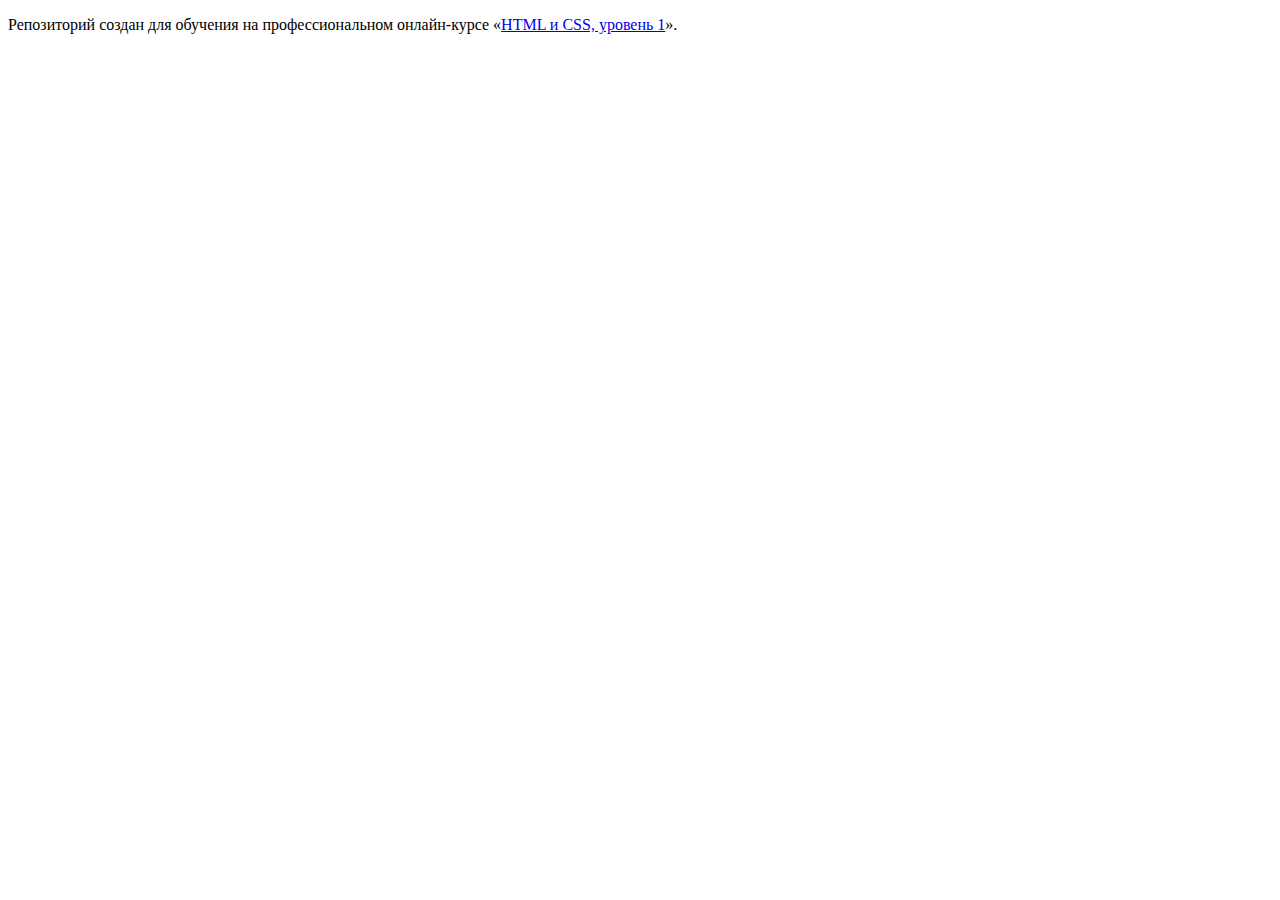
<file: master/index.html>
<!DOCTYPE html>
<html lang="ru">
  <head>
    <meta charset="utf-8">
    <title>HTML Academy: Техномарт</title>
    <base href="https://htmlacademy-htmlcss.github.io/1346789-technomart-29/master/">
</head>
  <body>

    <p>Репозиторий создан для обучения на профессиональном онлайн‑курсе «<a href="https://htmlacademy.ru/intensive/htmlcss">HTML и CSS, уровень 1</a>».</p>

  </body>
</html>
</file>
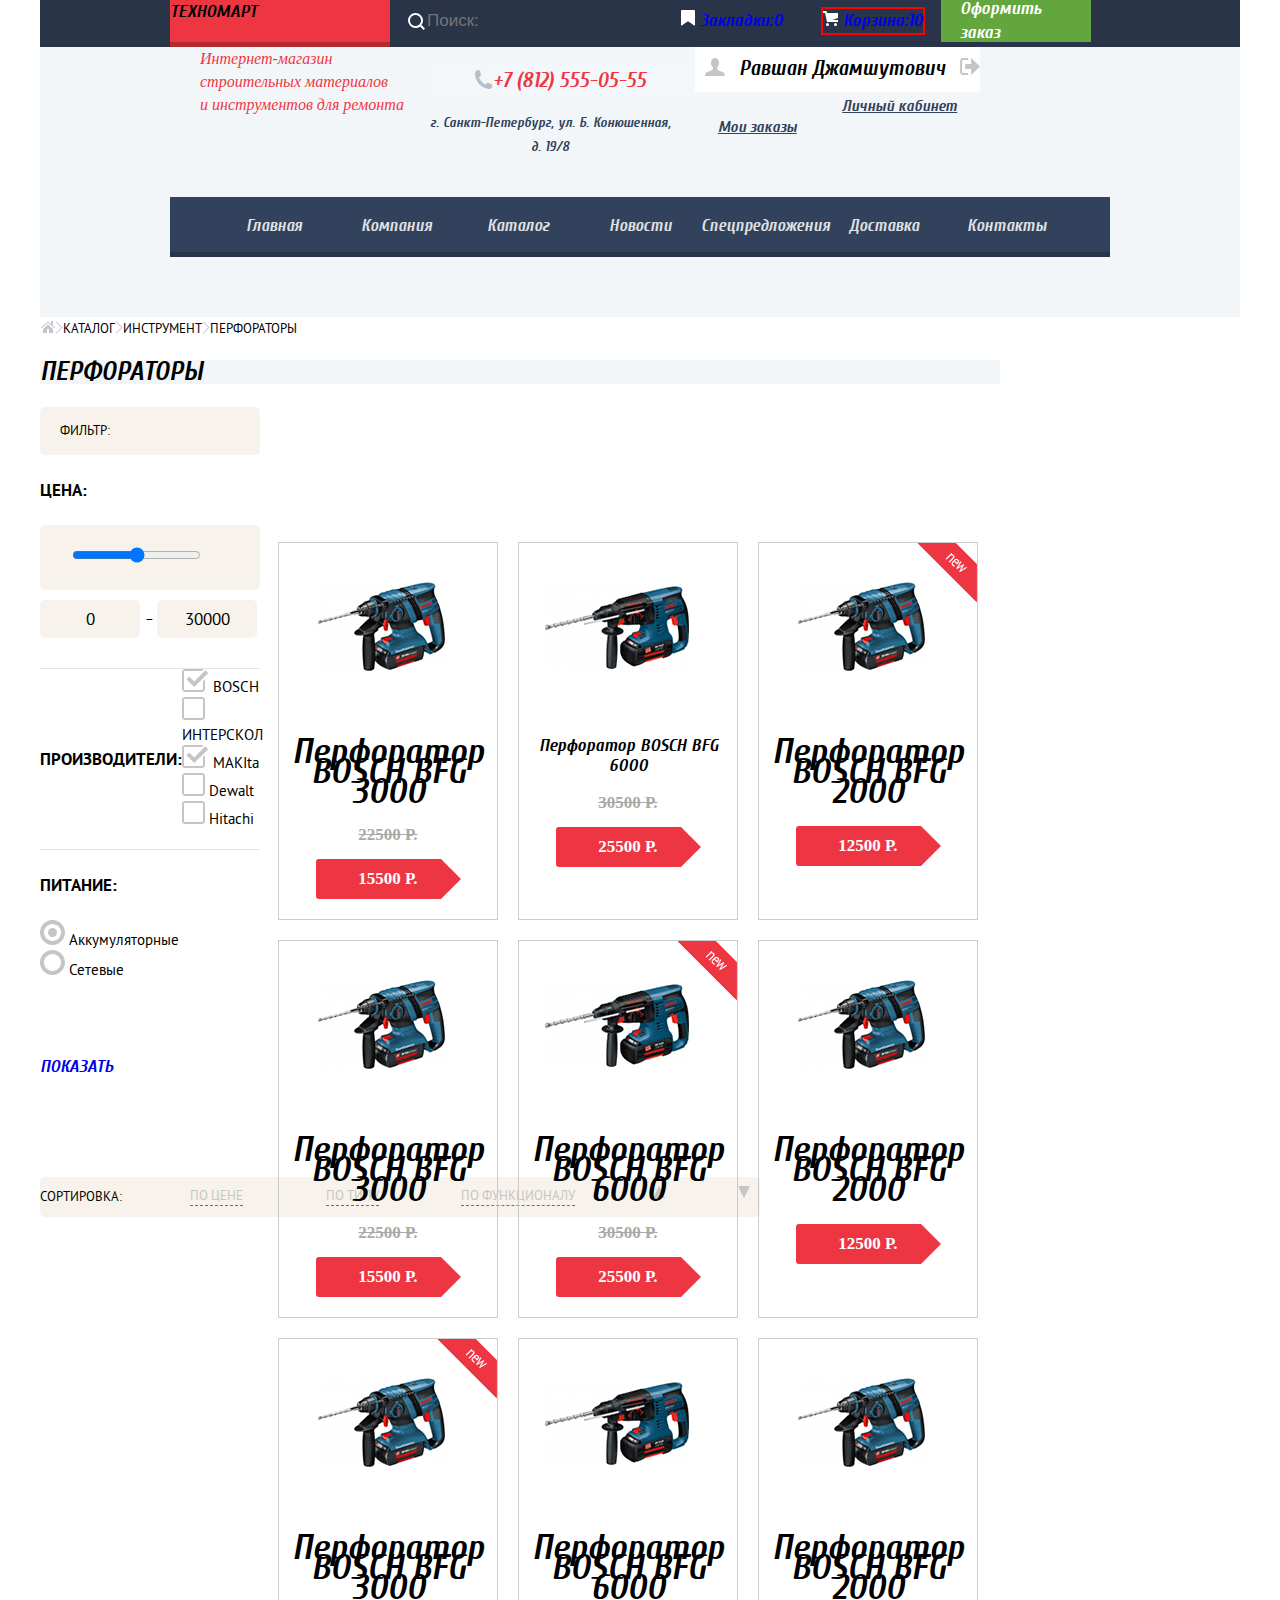
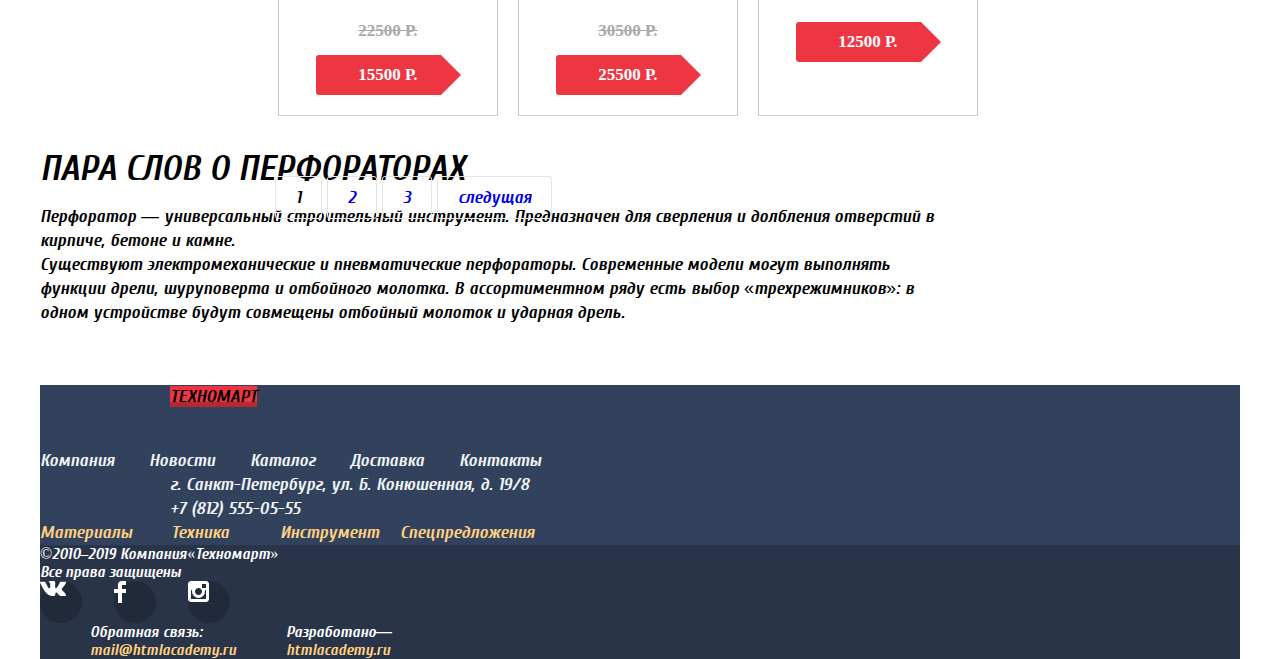
<file: catalog.html>
<!DOCTYPE html>
<html lang="ru">
<head>
  <meta charset="utf-8">
  <title>Техномарт-Каталог</title>
  <link href="css/style.css" rel="stylesheet">
</head>
<body>
<header class="container">
<!---------------------------------Верхнее меню хедера----------------------------------->
  <div class="header-top">
<!----------------------------------------------Логотип-------------------------------------------------->
    <a class="header-logo">
      ТЕХНОМАРТ
    </a>
<!-----------------------------------------поиск------------------------------------------------->
    <div class="header-search">
<!---------- иконка поиска--------->
      <img src="img/svg/icon-search.svg" alt="Поиск">
      <form action="https://echo.htmlacademy.ru"  class="searching" id="searching" method="POST">
        <label for="search">
          <span class="visually-hidden"> Поиск:</span>
        </label>
        <input type="search" id="search" name="search" class="search" placeholder="Поиск:">
      </form>
    </div>
<!----------------------------------------закладки---------------------------------------------->
    <label for="bookmark" class="header-menu">
      <a href="#">
        <!-- ---------иконка закладок------->
        <img src="img/svg/icon-bookmark.svg" alt="Закладки">
        Закладки:<output name="bookmark" id="bookmark">0</output>
      </a>
    </label>
<!----------------------------------------Корзина------------------------------------------------------->
<!-----------иконка Корзины-------->
    <label for="cart" class="header-menu">
      <a href="#" class="header-cart">
        <img src="img/svg/icon-cart.svg" alt="Корзина">
        Корзина:<output name="cart" id="cart">10</output>
      </a>
    </label>
<!---------------------------------------оформление заказа-------------------------------------------->
    <a href="#" class="header-checkout">
      <span class="header-checkout--text">Оформить заказ</span>
    </a> 
  </div>
<!------------------------------------- СРЕДНЯЯ ЧАСТЬ ХЕДЕРА ------------------------------->
  <div class="header-middle">
    <div class="header-information">
      <span class="header-information--redtext">
        Интернет-магазин строительных материалов <br>и инструментов для ремонта
     </span>
    </div>
    <div class="header-contacts">
      <a href="tel:+78125550555" class="header-phone">
<!------------ иконка телефона ------------------------>
        <img src="img/svg/icon-phone.svg" alt="телефон">
        <span> +7 (812) 555-05-55</span>
      </a>
      <div class="header-adress">
        г. Санкт-Петербург, ул. Б. Конюшенная, д. 19/8
      </div>
    </div>
<!-----------------------------------------МЕНЮ ПОЛЬЗОВАТЕЛЯ----------------------------------------------->
<!----------------------------------------------логин------------------------------------------------->
    <div class="user-menu user-menu-catalog">
      <div class="enter-catalog">
        <a href="">
<!-----------------иконка входа ----------------------------------->
          <img src="img/svg/icon-user.svg" alt="Пользователь">
        </a>
        <div class="user-name">
          Равшан Джамшутович
        </div>
<!-------------------------------------------выход------------------------------------------------->
       <a  href="">
<!-------------------иконка выхода ------------------->
        <img src="img/svg/icon-logout.svg" alt="Выход">
       </a>
      </div>
<!----------------------------------------меню личной информации-------------------------------->
      <div class="cabinet">
        <p class="point"><a  href="#" >Мои заказы</a></p>

        <a  href="#">Личный кабинет</a>
      </div>
    </div>
<!-------------------------------------Нижнее меню хедера ------------------------------>
    <ul class="site-navigation notmark ">
      <li>
        <a href="index.html">
          Главная
        </a>
      </li>
      <li>
        <a href="#">
          Компания
        </a>
      </li>
      <li>
        <a >
          Каталог
        </a>
      </li>
      <li>
        <a href="#">
          Новости
        </a>
      </li>
      <li>
        <a href="#">
          Спецпредложения
        </a>
      </li>
      <li>
        <a href="#">
          Доставка
        </a>
      </li>
      <li>
        <a href="#">
          Контакты
        </a>
      </li>
    </ul>
  </div>
</header>
<!---------------------------------------------------------- КОНТЕНТ---------------------------------------->
<main class="container">
  <h1 class="visually-hidden">перфоратор купить</h1>
<!-----------------------------------ХЛЕБНЫЕ КРОШКИ ---------------------------------->
  <div class=" bread">
<!------------------на главную ------------------>
    <a href="./index.html">
      <img src="img/svg/icon-home.svg" alt="на главную">
    </a>

    <!--стрелка вправо -->
    <img src="img/svg/icon-right-small.svg" alt="стрелка вправо">

    <a href="#">
      Каталог
    </a>

    <!--стрелка вправо -->
    <img src="img/svg/icon-right-small.svg" alt="стрелка вправо">

    <a href="#">
      Инструмент
    </a>

    <!--стрелка вправо -->
    <img src="img/svg/icon-right-small.svg" alt="стрелка вправо">

    <a href="#">
      Перфораторы
    </a>
  </div>
<!-----------------------------название страницы--------------------------------------------->
  <div class="  name-page">
    <h2>
      ПЕРФОРАТОРЫ
    </h2>
  </div>
<!----------------------------------ФИЛЬТРЫ------------------------------------------>
<!-------------------------фильтр------------------------------------------>
  <section class=" items">
    <div class="cols-filter">
      <div class="filter">
        <p>фильтр:</p>
        <h2>цена:</h2>
        <div class="range">
          <input type="range" min="0" max="30000">
        </div>
        <input type="text" value="0" class="output">
        -
        <input type="text" value="30000" class="output">
      </div>
<!-------------------------сортировка------------------------------------------>
<!---------------------------------- колонка выбора ПРОИЗВОДИТЕЛИ-------------------------->
      <div class="lable">
        <h2>ПРОИЗВОДИТЕЛИ:</h2>
        <ul class="lable-checkbox notmark">
      <!-------------------------иконка выбранной фирмы БОШ---------------------------------->
          <li>
            <img src="img/svg/checkbox-on.svg" alt="Выбран">
            <input type="checkbox" checked class="visually-hidden"> BOSCH
          </li>
      <!-------------------------иконка  фирмы интерскол---------------------------------->
          <li>
            <img src="img/svg/checkbox-off.svg" alt="Не Выбран">
            <input type="checkbox" class="visually-hidden">ИНТЕРСКОЛ
          </li>
      <!-------------------------иконка выбранной фирмы Макита---------------------------->
          <li>
            <img src="img/svg/checkbox-on.svg" alt="Выбран">
            <input type="checkbox" checked class="visually-hidden">MAKIta
          </li>
    <!-------------------------иконка  фирмы Дэволт---------------------------------->
          <li>
            <img src="img/svg/checkbox-off.svg" alt="Не Выбран">
            <input type="checkbox" class="visually-hidden"> Dewalt
          </li>
    <!-------------------------иконка  фирмы хитачи---------------------------------->
          <li>
            <img src="img/svg/checkbox-off.svg" alt="Не Выбран">
            <input type="checkbox" class="visually-hidden"> Hitachi
          </li>
         </ul>
      </div>
  <!------------------------------ колонка выбора ПИТАНИЕ---------------------------------->
      <div class="pit">
        <h2>ПИТАНИЕ:</h2>
          <ul class="lable-checkbox notmark">
          <!-------------------------иконка  выбранного типа аккумуляторные----------------------------->
            <li>
              <img src="img/svg/radio-on.svg" alt="Выбран">
              <input type="radio" checked class="visually-hidden"> Аккумуляторные
            </li>
          <!-------------------------иконка  типа сетевые----------------------------->
            <li>
              <img src="img/svg/radio-off.svg" alt="Не Выбран">
              <input type="radio" class="visually-hidden"> Сетевые
            </li>
          </ul>
      </div>
      <a href="#">ПОКАЗАТЬ</a>
    </div>
    <div class="sort">
      <span>сортировка:</span>
      <a href="#">
        по цене
      </a>
      <a href="#">
        по типу
      </a>
      <a href="#">
        по функционалу
      </a>
      <a href="#" class="arrow arrow-up">
        по возрастанию
      </a>
      <a href="#" class="arrow arrow-down">
        по убыванию
      </a>
    </div>
  <!-------------------------------------КАТАЛОГ ТОВАРОВ--------------------------------------->
    <div class="catalog-items">
<!----------------------------окно товара 1----------------------------->
    <article class="catalog-item">
      <div>
        <img src="img/content/Bosch-BFG3000.jpg" alt=" аккумкляторный перформатор Bosch_BFG_3000, средних размеров, с переключателем режима сверления, перфорирования и отбойный молоток. Фирменной раскрасски синего цвета и красными буквами" width="218" height="168">
        <h1>Перфоратор BOSCH BFG 3000</h1>
        <div class="deleted"> 22500 Р.</div>
        <div class="price">15500 Р.</div>
      </div>
      <div class="actions">
        <a href="#" class="buy">купить</a>
        <a href="#" class="bookmark">в закладки</a>
      </div>
    </article>
<!----------------------------окно окно товара 2----------------------------->
    <article class="catalog-item">
      <div>
        <img src="img/content/Bosch-BFG6000.jpg" alt="аккумкляторный перформатор Bosch_BFG_6000,  Большого размера, с переключателем режима сверления, перфорирования и отбойный молоток. Фирменной раскрасски синего цвета и красными буквами" width="218" height="168">
        <p>Перфоратор BOSCH BFG 6000</p>
        <div class="deleted">30500 Р.</div>
        <div class="price">25500 Р.</div>
      </div>
      <div class="actions">
        <a href="#" class="buy">купить</a>
        <a href="#" class="bookmark">в закладки</a>
      </div>
    </article>
<!---------------------------окно окно товара 3------------------------------->
    <article class="catalog-item item-new">
      <div>
        <img src="img/content/Bosch-BFG2000.jpg" alt="аккумкляторный перформатор Bosch_BFG_2000,  Большого размера, с переключателем режима сверления, перфорирования и отбойный молоток. Фирменной раскрасски синего цвета и красными буквами" width="218" height="168">
        <h1>Перфоратор BOSCH BFG 2000</h1>
        <div class="price">12500 Р.</div>
      </div>
      <div class="actions">
        <a href="#" class="buy">купить</a>
        <a href="#" class="bookmark">в закладки</a>
      </div>
    </article>
<!--------------------------окно окно товара 4-------------------------------->
    <article class="catalog-item">
      <div>
        <img src="img/content/Bosch-BFG3000.jpg" alt="аккумкляторный перформатор Bosch_BFG_3000, средних размеров, с переключателем режима сверления, перфорирования и отбойный молоток. Фирменной раскрасски синего цвета и красными буквами" width="218" height="168">
        <h1>Перфоратор BOSCH BFG 3000</h1>
        <div class="deleted"> 22500 Р.</div>
        <div class="price">15500 Р.</div>
      </div>
      <div class="actions">
        <a href="#" class="buy">купить</a>
        <a href="#" class="bookmark">в закладки</a>
      </div>
    </article>
    <!------------------------окно окно товара 5---------------------------------->
    <article class="catalog-item item-new">
      <div>
        <img src="img/content/Bosch-BFG6000.jpg" alt="аккумкляторный перформатор Bosch_BFG_6000,  Большого размера, с переключателем режима сверления, перфорирования и отбойный молоток. Фирменной раскрасски синего цвета и красными буквами" width="218" height="168">
        <h1>Перфоратор BOSCH BFG 6000</h1>
        <div class="deleted">30500 Р.</div>
        <div class="price">25500 Р.</div>
      </div>
      <div class="actions">
        <a href="#" class="buy">купить</a>
        <a href="#" class="bookmark">в закладки</a>
      </div>
    </article>
<!------------------------окно окно товара 6---------------------------------->
    <article class="catalog-item">
      <div>
        <img src="img/content/Bosch-BFG2000.jpg" alt="аккумкляторный перформатор Bosch_BFG_2000,  Большого размера, с переключателем режима сверления, перфорирования и отбойный молоток. Фирменной раскрасски синего цвета и красными буквами" width="218" height="168">
        <h1>Перфоратор BOSCH BFG 2000</h1>
        <div class="price">12500 Р.</div>
      </div>
      <div class="actions">
        <a href="#" class="buy">купить</a>
        <a href="#" class="bookmark">в закладки</a>
      </div>
    </article>
<!-------------------------окно окно товара 7--------------------------------->
    <article class="catalog-item item-new">
      <div>
        <img src="img/content/Bosch-BFG3000.jpg" alt="аккумкляторный перформатор Bosch_BFG_3000, средних размеров, с переключателем режима сверления, перфорирования и отбойный молоток. Фирменной раскрасски синего цвета и красными буквами" width="218" height="168">
        <h1>Перфоратор BOSCH BFG 3000</h1>
        <div class="deleted"> 22500 Р.</div>
        <div class="price">15500 Р.</div>
      </div>
      <div class="actions">
        <a href="#" class="buy">купить</a>
        <a href="#" class="bookmark">в закладки</a>
      </div>
    </article>
<!--------------------------окно окно товара 8--------------------------------->
    <article class="catalog-item">
      <div>
        <img src="img/content/Bosch-BFG6000.jpg" alt="аккумкляторный перформатор Bosch_BFG_6000,  Большого размера, с переключателем режима сверления, перфорирования и отбойный молоток. Фирменной раскрасски синего цвета и красными буквами" width="218" height="168">
        <h1>Перфоратор BOSCH BFG 6000</h1>
        <div class="deleted">30500 Р.</div>
        <div class="price">25500 Р.</div>
      </div>
      <div class="actions">
        <a href="#" class="buy">купить</a>
        <a href="#" class="bookmark">в закладки</a>
      </div>
    </article>
<!--------------------------окно окно товара 9--------------------------------->
    <article class="catalog-item">
      <div>
        <img src="img/content/Bosch-BFG2000.jpg" alt="аккумкляторный перформатор Bosch_BFG_2000,  Большого размера, с переключателем режима сверления, перфорирования и отбойный молоток. Фирменной раскрасски синего цвета и красными буквами" width="218" height="168">
        <h1>Перфоратор BOSCH BFG 2000</h1>
        <div class="price">12500 Р.</div>
      </div>
      <div class="actions">
        <a href="#" class="buy">купить</a>
        <a href="#" class="bookmark">в закладки</a>
      </div>
    </article>
<!----------------переход на следущую страницу каталога--------------------------------->
    <div class="page-numb">
      <a >1</a>
      <a href="#">2</a>
      <a href="#">3</a>
      <a href="#">следущая</a>
    </div>
  </section>
<!------------------------------------------ТЕКСТОВЫЙ БЛОК--------------------------------->
  <section class="service perf">
    <div class="">
      <h1>ПАРА СЛОВ О ПЕРФОРАТОРАХ</h1>
      <p>
      Перфоратор — универсальный строительный инструмент. Предназначен для сверления и долбления отверстий в кирпиче, бетоне и камне. <br>
      Существуют электромеханические и пневматические перфораторы. Современные модели могут выполнять функции дрели, шуруповерта и отбойного молотка. В ассортиментном ряду есть выбор «трехрежимников»: в одном устройстве будут совмещены отбойный молоток и ударная дрель.
      </p>
    </div>
  </section>
</main>
<footer class="container">
<!-------------------------------логотип + список------------------------------->
  <section class="main-footer">
<!-----------------на главную ----------------->
    <div class=" holder-footer">
      <a class="logo-footer">
        ТЕХНОМАРТ
      </a>
      <ul class="notmark footer-midletext nav">
        <li>
          <a href="#">
            Компания
          </a>
        </li>
        <li>
          <a href="#">
            Новости
          </a>
        </li>
        <li>
          <a href="catalog.html">
            Каталог
          </a>
        </li>
        <li>
          <a href="#">
            Доставка
          </a>
        </li>
        <li>
          <a href="#">
            Контакты
          </a>
        </li>
      </ul>
<!--------------------------адрес + список------------------------------------------->
      <div class="footer-midletext footer-contact">
        <p>
          г. Санкт-Петербург, ул. Б. Конюшенная, д. 19/8
        </p>
        <a href="tel:+78125550555">
          +7 (812) 555-05-55
        </a>
      </div>
      <ul class="notmark footer-midletext chcolor listitems">
        <li>
          <a href="#">
            Материалы
          </a>
        </li>
        <li>
          <a href="#">
            Техника
          </a>
        </li>
        <li>
          <a href="#">
            Инструмент
          </a>
        </li>
        <li>
          <a href="#">
            Спецпредложения
          </a>
        </li>
      </ul>
    </div>
  </section>
<!-------------------------нижняя линия на темном фоне------------------------------------------>
  <section class="down-footer footerdowntext">
    <div class=" down-footer-holder">
      <div class="copyright">
        &copy;2010–2019 Компания&laquo;Техномарт&raquo; <br>Все права защищены
      </div>
      <ul class="notmark icons-holder">
<!------------иконка ВК --------------->
        <li class="icons">
          <span class="visually-hidden">
            Вконтакте наша группа
          </span>
          <a href="#">
            <img src="img/svg/icon-vk.svg" alt="Вконтакте">
          </a>
        </li>
<!-----------иконка ФБ ------------------>
        <li class="icons">
          <span class="visually-hidden">
            ФейсБук наша группа
          </span>
          <a href="#">
            <img src="img/svg/icon-fb.svg" alt="ФейсБук">
          </a>
        </li>
<!------------иконка Инста ----------------->
        <li class="icons">
          <span class="visually-hidden">
            Инстаграмм наша группа
          </span>
          <a href="#" >
            <img src="img/svg/icon-insta.svg" alt="Инстаграмм">
          </a>
        </li>
      </ul>
      <div class="down-contact">
        <div class="footerdowntext margin-footer-contact">
          <p>
            Обратная связь:
          </p>
          <a href="mailto:mail@htmlacademy.ru" class="chcolor">
            mail@htmlacademy.ru
          </a>
        </div>
        <div class="footerdowntext margin-footer-contact">
          <p>
            Разработано—
          </p>
          <a href="https://htmlacademy.ru/intensive/htmlcss" class="chcolor">
            htmlacademy.ru
          </a>
        </div>
      </div>
    </div>
  </section>
  </footer>
  <!--------------------------------------ПОПАП ТОВАР ДОБАВЛЕН В КОРЗИНУ--------------------------------->
<section class="modalform">
<!---------иконка галочким добавления товара в корзину ------------------------------>
   <div class="lable-form">
    <svg xmlns="http://www.w3.org/2000/svg" width="66" height="66" viewBox="0 0 66 66"><circle fill="#63A63E" cx="33" cy="33" r="33"/><path fill="#FFF" d="M49.641 21.066a1.003 1.003 0 0 0-1.414 0L29.788 39.504a1.003 1.003 0 0 1-1.414 0l-8.14-8.139a1.003 1.003 0 0 0-1.414 0L15.285 34.9a1.003 1.003 0 0 0 0 1.414l13.089 13.09a1.003 1.003 0 0 0 1.414 0l3.536-3.536 1.414-1.414 18.438-18.438a1.003 1.003 0 0 0 0-1.414l-3.535-3.536z"/>
   </svg>
    <h1>Товар добавлен в корзину!</h1>
   </div>
   <div class="btns">
     <a href="#" class="btn-order">ОФОРМИТЬ ЗАКАЗ</a>
     <a href="#" class="btn-buy">ПРОДОЛЖИТЬ ПОКУПКИ</a>
   </div>
   <button class="modalform-close"></button>
</section>


<script>
   var link = document.querySelector(".buy");
   var popup = document.querySelector(".modalform");
   var close = popup.querySelector(".modalform-close");

    link.addEventListener("click", function (evt) {
        evt.preventDefault();
        popup.classList.add("modalform-show");
    });
    close.addEventListener("click", function (evt) {
        evt.preventDefault();
        popup.classList.remove("modalform-show");
    });
    window.addEventListener("keydown", function (evt) {
        if (evt.keyCode === 27) {
        evt.preventDefault();
        if (popup.classList.contains("modalform-show")) {
        popup.classList.remove("modalform-show");
    }
    }
    });
</script>

</body>
</html>
</file>
<file: css/style.css>
@font-face{
	font-family: cuprum;
	src:url("../fonts/cuprum.woff2"),
		url("./fonts/cuprum.woff");
	font-weight: 
}		
@font-face{
	font-family: cuprum;
	src:url("../fonts/cuprumbold.woff2"),
		url("../fonts/cuprumbold.woff"),
	font-weight: bold;
}		
@font-face{
	font-family: cuprum;
	src:url("../fonts/cuprumitalic.woff2"),
		url("cuprumitalic.woff");
}		
@font-face{
	font-family: cuprum;
	src:url("../fonts/cuprumbolditalic.woff2"),
		url("../fonts/cuprumbolditalic.woff"),
	font-weight: bold;
}		
@font-face{
	font-family: ptsans;
	src:url("../fonts/ptsans.woff2"),
		url("../fonts/ptsans.woff");
}		
@font-face{	
	font-family: ptsans;
	src:url("../fonts/ptsansbold.woff2"),
		url("../fonts/ptsansbold.woff");
	font-weight: bold;	
}

body {
	margin: 0;
	padding: 0;

	font-family: "cuprum", "ptsans", Arial, sans-serif;
	font-size: 18px;
	line-height: 24px;
	font-weight: 400;
	color: black;
	text-transform: none;

	background-color: white;
	
	background-position: top center;
	background-repeat: no-repeat;
}

a {
	text-decoration: none;
}

img{
	max-width: 100%;
	height: auto;
}

.visually-hidden:not(:focus):not(:active),
input[type="checkbox"].visually-hidden,
input[type="radio"].visually-hidden {
  position: absolute;

  width: 1px;
  height: 1px;
  margin: -1px;
  border: 0;
  padding: 0;

  white-space: nowrap;

  clip-path: inset(100%);
  clip: rect(0 0 0 0);
  overflow: hidden;
}

.notmark{
	list-style: none;
	margin: 0;
	padding: 0;
}

.container{
	width: 1200px;
	margin-left: auto;
	margin-right: auto;
}

/* ---------------------------общее форматирование хедера-----------------*/

.header-top{
	display: flex;
	flex-wrap: wrap;
	background-color:#293449;
	width: 100%;
	
	padding-right: 130px;
	padding-left: 130px;
	box-sizing: border-box;
	
}

.header-middle{
	display: flex;
	flex-wrap: wrap;
	background-color:#f3f6f8;
	color: #32425c;
	padding-bottom: 60px;
 }

/* -------------------------форматирование хедера-------------- */
.header-logo{
	box-sizing: border-box;
	background-color:#ee3643;

	width: 220px;
	height: 47px;

	box-shadow: inset 0px -5px 0px #b52933;
}
.logo-footer:hover,
.logo:hover{
	background-color:#ca2c37;
	box-shadow: inset 0px -5px 0px #9a212a;
}
.logo-footer:focus,
.logo:focus{
	background-image: #ba2732;
	box-shadow: inset 0px -5px 0px #8e1e26;
}
/*-------------------------Форма поиска---------------------*/
.header-search{
	box-sizing: border-box;
	display: flex;
	color: #ffffff;
	width: 271px;
	height: 42px;
	margin: 0;
	padding: 0;
	padding-left: 18px;
	align-items: center;
}
.header-search input{
	border: none;
	background-color:#293449;

	font-size: 17px;
	line-height: 18px;
}
.header-search: focus{
	background-color:#ffffff;
	color: black;
}

/*-------------------------Границы кнопок верхнего меню---------------------*/
.header-menu{
	box-sizing: border-box;
	display: flex;
	width: 140px;
	height: 42px;
	padding-left: 20px;
	align-items: center;

}

.header-cart{
	box-sizing: border-box;
	border: 2px solid red;
}
/*-------------------------Кнопка оформления заказа---------------------*/
.header-checkout{
	box-sizing: border-box;
	display: flex;
	background-color:#63a63e;
	color: #FFFFFF;
	width: 150px;
	height: 42px;
	margin: 0;
	padding-top: 9px;
	padding-right: 16px;
	padding-bottom: 9px;
	padding-left: 19px;
	align-items: center;
}

.header-checkout--text{
	box-sizing: border-box;
	font-family: cuprum;
	font-style: normal;
	font-weight: normal;
	font-size: 18px;
	line-height: 24px;
}
a.checkout:hover{
	background-color:#5fbb2d;
	color:#b6c8ae;
}
a.checkout:focus{
	background-color:#518534;
	color:#abc0a1;
}

/*-------------------------средняя часть хедера---------------------*/
.header-information{
	box-sizing: content-box;
	display: flex;
	width: 205px;
	height: 71px;
	margin-left: 160px;	
}
.header-information--redtext{
	font-family: cprum;
	font-size: 16px;
	font-style: italic;
	font-weight: 400;
	line-height: 23px;
	letter-spacing: 0px;
	text-align: left;
	color: #EE3643;


 }
.header-contacts{
	display: flex;
	flex-wrap: wrap;
	align-items: center;
	box-sizing: border-box;
	
	width: 270px;
	margin-left: 20px;
}

.header-contact svg{
	margin-right: 40px;
}
.header-phone{
	display: flex;
	justify-content: center;
	box-sizing: border-box;

	background-color: #F3F7F9;

	width: 100%;
	height: 45px;

	font-family: cuprum;
	font-weight: bold;
	font-size: 21px;
	line-height: 30px;
	color: #EE3643;

	align-items: center;
}
.header-adress{
	display: flex;
	box-sizing: border-box;
	width: 250px;
	height: 24px;

	font-family: cuprum;
	font-weight: 400;
	font-size: 14px;
	line-height: 24px;
	color: #32425C;

	text-align: center;
	align-items: center;
}

.header-personal-area{
	width: 285px;
	display: flex;
	flex-wrap: wrap;
	justify-content: space-between;

	margin-left: 70px;
	padding-top: 47px;
}
.user-menu-catalog{
	flex-direction: column;
	justify-content: flex-start;
}
.enter{
	box-sizing: border-box;
	display: inline-block;
	width: 120px;
	height: 45px;
	background-color: #ffffff;

	color: #000000;
	font-size: 21px;
	line-height: 21px;
	font-weight: 400;

	padding-left: 15px;
	padding-top: 11px;
 }
.enter svg{
	 margin-right: 15px;
	 margin-top: 1px;
 }
 /*------------------------------------catalog.html------------------*/
.enter-catalog{

	box-sizing: border-box;
	display: flex;
	justify-content: space-between;
	width: 285px;
	height: 45px;
	background-color: #ffffff;

	color: #000000;
	font-size: 21px;
	line-height: 21px;
	font-weight: 400;

	padding-left: 10px;
	padding-top: 11px;
}
.enter-catalog svg{
	 margin-top: 1px;
	 margin-right: 8px;
 }
.user-name{
	margin: 0px;
	padding: 0px;
}
.cabinet{
	display: flex;
	justify-content: space-around;
	margin: 0px;
	margin-top: 5px;
}
.cabinet a{
	margin: 0px 11px;

	font-size: 16px;
	line-height: 18px;
	font-weight: 400;
	color: #32425c;
}
.cabinet a,
.cabinet a:focus,
.cabinet a:hover{
	text-decoration:underline;
}
p.point:after{
	margin: 5px;
	width: 5px;
	height: 5px;
	border-radius: 50%;
	background-color:#32425c;
}
/*------------------------------------*/
.registration{
	display: block;
	box-sizing: border-box;
	width: 150px;
	height: 45px;
	background-color: #ffffff;

	color: #000000;
	font-size: 21px;
	line-height: 21px;
	font-weight: 400;

	padding-left: 26px;
	padding-top: 11px;
 }
 .user-menu a:hover{
	color: #ee3643;
 }
 .user-menu a:focus{
	color:#babbbd;
 }

.site-navigation{
	
	display: flex;
	flex-wrap: wrap;
	justify-content: center;

	width: 940px;
	min-height: 60px;

	margin-left: 130px;
	margin-right: 130px;
	margin-top: 40px;

	background-color: #32425c;

	box-shadow: inset 0px -5px 0px #293449;
}
ul.site-navigation {
	padding: 0;
}
.site-navigation a{
	display: inline-block;
	box-sizing: border-box;
	width: 122px;
	height: 60px;

	font-size: 17px;
	line-height: 17px;
	color: #e0e1e3;
	text-align: center;

	padding-top: 20px;
}
.site-navigation a:hover{
	background-color: #293449;
	color: #ffffff; 1d2739
}
.site-navigation a:focus{
	background-color: #1d2739;
	color: #a8abaf;
}
/* ----------------------------------форматирование контента------------ */

.new:before {
  content: "";
  position: absolute;
  top: 380px;
  left: 410px;
  z-index: 10;

  width: 60px;
  height: 600px;

  background: url(../img/new.png) no-repeat 0 0;
}

/*---------------------------------------------------------index.html------------------------------------*/
.holder-items{
	display: flex;
	box-sizing: border-box;
	width: 940px;
	margin-left: 130px;
	margin-right: 130px;
}
.row{
	box-sizing: border-box;
	display: flex;
	flex-direction: row;
	flex-wrap: wrap;
}
.cols{
	display: flex;
	flex-direction: column;
}

.holder-item{
	box-sizing: border-box;
	display: flex;

	width: 300px;
	height: 123px;
}

.holder-item h2{
	font-size: 24px;
	line-height: 30px;
	font-weight: bold;
	color: #ffffff;

	margin-left: 20px;
	width: 150px;
	height: 25px;

}

.holder-item a{
	
	font-size: 14px;
	line-height: 18px;
	color: #ffffff;
	text-transform: uppercase;

	width: 135px;
	height: 38px;

	background-color:#e5e5e5;
	opacity: 0.6;
	border-radius: 5px;

	padding: 0;
	margin: 0;

	padding: 9px 10px;

}
.holder-item a:hover{
	background-color: #cccccc;

}
.holder-item a:focus{
	background-color: #b2b2b2;
}

.material{
	background-color:#ffbf47;
}

.tools{
	background-color: #3bbce3;
}

.tech{
	background-color: #dc91d8;
}

.discont{
	background-color: #8ed78f;	
}

.delivery{
	background-color: #ffc047;
}
/*------------------------------слайдер-------------------------*/
.holder-sliders{
	display: flex;
	flex-direction: row;
	box-sizing: border-box;
	width: 620px;
	height: 266px;

}
.slider h1{
	font-size: 31px;
	line-height: 31px;
	font-weight: bold;
	color: #ffffff;
	text-transform: uppercase;
	padding: 0;
	margin: 0;
}
.slider h3{
	font-size: 18px;
	line-height: 24px;
	color: #ffffff;

	padding: 0;
	margin: 2px 0;

}
.name-slide{
	border: 2px solid red;
}
.opencat{
	box-sizing: border-box;
	
	width: 195px;
	height: 38px;

	font-size: 14px;
	line-height: 18px;
	color: #ffffff;
	text-transform: uppercase;
	background-color: #ee3643;
	border-radius: 5px;
}
.opencat:hover{
	background-color: #ca2c37;
}
.opencat:focus{
	background-color:#ba2732;
}
.opencat p{
	margin: 10px 40px;
	padding: 0;
}

.btn-left{
	display: flex;
	box-sizing: border-box;
	background-color: transparent;
	border: none;
}
.btn-right{
	
	display: flex;
	box-sizing: border-box;
	background-color:transparent;
	border: none;
}
.indicator1{
	box-sizing: border-box;
	
	width: 10px;
	height: 10px;
	
	border-radius: 100%;
	background-color: #ffffff;
}
.indicator2{
	box-sizing: border-box;
	width: 10px;
	height: 10px;
	
	border: 2px solid #ffffff;
	border-radius: 100%;
	background-color: #ee3643;
}
.indicator4{
	box-sizing: border-box;
	
	width: 10px;
	height: 10px;
	
	border: 2px solid #ffffff;
	border-radius: 100%;
	background-color: #ee3643;
	z-index: 3
}
.indicator3{
	box-sizing: border-box;
	
	width: 10px;
	height: 10px;

	border: 2px solid #ffffff;
	border-radius: 100%;
	background-color: #ee3643;
	z-index: 3
}

/*------------------------------------------Список популярных товаров---------------------------------------------*/
.column{
	flex-direction: column;
}
.header{
	display: flex;
	background-color:#f9f5f0;
	margin-bottom: 20px;
	
}
.lable{
	display: flex;
    align-items: center;
    justify-content: space-between;
    width: 100%;
}
.choice{
	padding-left: 28px;
	font-size: 30px;
	line-height: 30px;
	font-weight: bold;
	color: #32425c;
	text-transform: uppercase;

}
.btn-choice{
	box-sizing: border-box;
	width: 253px;
	height: 38px;

	font-size: 14px;
	line-height: 18px;
	color: #ffffff;
	text-transform: uppercase;
	text-align: center;

	background-color: #ee3643;
	border-radius: 1px;

	padding: 10px;
	margin-right: 14px; 

}
.btn-choice:hover,
.info a:hover,
a.writeus:hover{
	background-color: #CA2C37;
}
.header a:focus,
.info a:focus,
a.writeus:focus{
	background-color:#ba2732;
}

.popitems{
	display: flex;
	box-sizing: border-box;
	padding: 0;
	justify-content: space-between;
}

.popitems li{
	width: 220px;
	height: 318px;

	margin-bottom: 70px; 

	border: 1px solid #eaeaea;
}
.popitems h1{
	width: 191px;
	height: 66px;
	font-family: "PT Sans";
	font-size: 18px;
	line-height: 20px;
	font-weight: bold;
	text-align: center;
	color: black;
	margin:0;
}

.deleted{
	text-decoration:line-through;
	font-family: "PT Sans";
	font-size: 17px;
	line-height: 18px;
	text-align: center;
	color: #a9a9a9;
	font-weight: bold;

}
.price{
	font-family: "PT Sans";
	font-size: 17px;
	line-height: 18px;
	text-align: center;
	color: #ffffff;
	font-weight: bold;

	position: relative;

	width: 85px;
	margin: 0 auto 20px;
	padding: 11px 30px;

	background: #ee3643;
	border-radius: 3px;
}
.price:after {
	content: "";
	position: absolute;
	top: 0;
	right: -20px;

	width: 0;
	height: 0;

	border: 20px solid #ffffff;
	border-left-color: #ee3643;
}
.price{
	margin-top: 15px;
	padding: 11px 30px;

}
.new-item:before {
  content: "";
  position: absolute;
  z-index: 10;

  width: 60px;
  height: 60px;

  background: url(../img/new.png) no-repeat 0 0;
}

.poplable{
	box-sizing: border-box;
	display: flex;
	flex-wrap: wrap;

	margin-bottom: 70px;
}

.poplable li{
	box-sizing: border-box;
	width: 220px;
	height: 145px;
	border: 1px solid #eaeaea;
	text-align: center;
	margin-right: 20px;
	margin-bottom: 20px;
}
.poplable li:nth-child(4n) {
  margin-right: 0;
}
.poplable li:hover{
	box-shadow: 0px 12px 50px -20px black;
}
.poplable li:focus{
	box-shadow: 0px 12px 50px -20px black;
	opacity: 0.2;
}
.poplable img{
	padding: 0px;
	margin-top: 50px;
}
.poplable .interskol img{
	padding: 0px;
	margin-top: 25px;
}
.poplable .lg img,
.poplable .mtb img{
	padding: 0px;
	margin-top: 30px;
}
.poplable .aeg img{
	padding: 0px;
	margin-top: 20px;
}


/*--------------------------------------------Сервисы компания и контаты----------------------------------------------------------------*/
.holder-service{
	display: flex;
	flex-wrap: wrap;
	box-sizing: border-box;
	background-color: #f4f8f9;
	height: 522px;

	padding-left: 130px;
	padding-right: 130px;
}
.header-service{
	display: flex;
	flex-direction: column;

	box-sizing: border-box;

	width: 100%;

	padding-top: 64px;
}

.lable-service{
	font-family: "cuprum";
	font-style: normal;
	font-weight: 400;
	font-size: 30px;
	line-height: 30px;
	text-transform: uppercase;

	margin-bottom: 25px;
}

.description-service{
	font-family: "ptsans";
	font-style: normal;
	font-weight: normal;
	font-size: 13px;
	line-height: 24px;

	width: 394px;

	margin: 0;
	padding: 0;
}

.menu-serivce{
	margin-top: 70px;
}

.menu-serivce li{
	box-sizing: border-box;
	height: 64px;
}
.menu-serivce a{
	box-sizing: border-box;
	display: inline-block;
	width: 240px;
	height: 64px;
	color: #ffffff;
	background-color: #32425c;
	border: 1px solid black;
	padding-top: 20px;
	padding-left: 20px;
}
.menu-serivce a:hover{
	background-color:#293449;
}
.menu-serivce a:focus{
	background-color:#ffffff;
	color: #293449;
}

.img-side{
	margin-top: 30px;
	position: absolute;
	width: 10px;
	height: 279px;

	top:2022px;
	left: 360px;
	background-image: url(../img/vert-divider.png);
	background-repeat: no-repeat;
	border: 1px solid transparent;
	z-index: 3;
}

.contact h1,
.about h1,
.popup-contact h1{
	font-family: "cuprum";
	font-weight: 400;
	font-size: 30px;
	line-height: 30px;
	text-transform: uppercase;

}

.about p,
.contact p,
.about p,
.popup-contact p{
	font-family: "ptsans";
	font-size: 13px;
	line-height: 24px;
	font-weight: 400;
	margin: 0;
	padding: 0;
}
.infobok{
	display: flex;
	box-sizing: border-box;
	height: 260px;
	background-color: transparent;
	margin-left: 80px;

}
.weiwport-service{
	width: 619px;
	height: 283px;
}
.delivery{
	flex-direction: column;
	background-image: url(../img/dostavka-car.png);
	background-repeat: no-repeat;
	background-position-x: 130px;

}
.garant{
	flex-direction: column;
	background-image: url(../img/garant.png);
	background-repeat: no-repeat;
	background-position-x: 210px;
}
.garant p{
	display: inline-block;
	width: 380px;
	font-size: 18px;
}

.kredit{
	flex-direction: column;
	background-image: url(../img/credit.png);
	background-repeat: no-repeat;
	background-position-x: 135px;
}
.infobok img{
	width: 470px;
	height: 270px;
	position: absolute;
	left: 130px;
	background-image: url(../img/dostavka-car.jpg);
	background-repeat: no-repeat
	border: none;
}
.infobok h1{
	display: inline-block;
	font-family: "cuprum";
	font-weight: 400;
	font-size: 36px;
	line-height: 36px;
	color: #32425c;

}

.infobok a{
	margin-top: 35px;
	display: inline-block;

	width: 195px;
	height: 38px;

	font-size: 14px;
	line-height: 18px;
	color: #ffffff;
	text-transform: uppercase;
	text-align: center;

	background-color: #ee3643;
	border-radius: 5px;
}
.holder-info{
	display: flex;
	flex-wrap: wrap;

	padding-left: 130px;
	padding-top: 70px;
	padding-right: 130px;
	padding-bottom: 70px;
}

.about{
	display: flex;
	flex-direction: column;
	box-sizing: border-box;

	width: 460px;
	margin-right: 170px;
}

.about a:hover,
.infobok a:hover{
	background-color: #ca2c37;
}
.about a:focus,
.infobok a:focus{
	background-color: #ba2732;
}
.center{
	display:inline-block;
	position: relative;
	padding-top: 12px;
}


.about p{
	padding: 0;
	margin: 0;
}
.about li{
	list-style: none;
	list-style-image: url(../img/line_red.png);
	margin: 20px 0px;
	padding: 0;

	font-family: "cuprum";
	font-weight: 400;
	font-size: 18px;
	line-height: 20px;
	color: #000000;

}

.about a{
	display: flex;
	box-sizing: border-box;

	width: 220px;
	height: 38;

	margin-top: 20px;
	padding-top: 11px;
	padding-left: 39px;
	padding-bottom: 9px;
	padding-right: 40px;
		

	font-size: 14px;
	line-height: 18px;
	color: #ffffff;
	text-transform: uppercase;
	text-align: center;

	background-color: #ee3643;
	border-radius: 5px;

}

.list-delivery{
	margin: 0;
	margin-left: 30px;
	padding: 0;

}
.popup-contact{
	width: 301px;
	height: 356px;
}
.popup-contact p{
	width: 180px;
	margin: 30px 0px;
}
.popup-contact img{
	margin-top: 10px;
	margin-bottom: 40px;
}
a.writeus{
	display: inline-block;
	position: relative;
	box-sizing: border-box;
	width: 300px;
	height: 38px;

	font-size: 14px;
	line-height: 18px;
	color: #ffffff;
	text-transform: uppercase;
	text-align: center;

	background-color: #ee3643;
	border-radius: 5px;

	padding: 10px;
}
/*--------------------------------------------------------catalog.html-----------------------------------*/
.bread{
	display: flex;
	justify-content: flex-start;
}
.bread a{
	margin-top: 3px;
	font-family: "PTSans";
	font-size: 13px;
	line-height: 18px;
	font-weight: 400;
	color: #000000;
	text-transform: uppercase;
}
.bread svg{
	margin: 5px 10px;
}
.name-page{
	width: 960px;
	background-color:#f3f6f8;
	box-sizing: border-box;
}
.name-page p{
	font-size: 30px;
	line-height: 30px;
	font-weight: 400;
	color: #32425c;
	margin-left: 30px;
}
.items{
	height: 1200px;
	width: 960px;
	margin-bottom: 150px;


}
.cols-filter{
	margin-top: 20px;
	margin-right: 20px;
	height: 750px;
	width: 220px;
	display: flex;
	flex-direction: column;
}
.filter{
	border-bottom: 1px solid #e5e5e5;
}
.cols-filter p{
	margin: 0px;
	box-sizing: border-box;
	background-color: #f7f3ec;
	padding-left: 20px;
	padding-bottom: 15px;
	padding-top: 15px;
	border-radius: 5px;

	font-family: "PTSans";
	font-size: 13px;
	line-height: 18px;
	font-weight: 400;
	color: #000000;
	text-transform: uppercase;
}
.cols-filter h2{
	padding: 0;
	margin: 0;
	margin-bottom: 20px;
	margin-top: 20px;
	font-family: "PTSans";
	font-size: 17px;
	line-height: 30px;
	font-weight: 700;
	color: #000000;
	text-transform: uppercase;
}
.range{
	padding: 20px 30px;
	background-color: #f7f3ec;
	margin-bottom: 10px;
	border-radius: 5px;
}
.output{
	box-sizing: border-box;
	width: 100px;
	background-color: #f7f3ec;
	border: none;
	border-radius: 5px;
	padding-top: 10px;
	padding-bottom: 10px;
	margin-bottom: 30px;

	font-family: "PTSans";
	font-size: 17px;
	line-height: 18px;
	font-weight: 400;
	color: #000000;
	text-align: center;
}
.lable-checkbox li{
	position: relative;
	cursor: pointer;
	font-family: "PTSans";
	font-size: 15px;
	line-height: 20px;
	font-weight: 400;
	color: #000000;

 }
 .lable-checkbox li:nth-last-child(1){
	 margin-bottom: 20px;
 }
 .lable-checkbox path:hover{
	 fill:#b5b5b5;
 }
 .lable{
	 border-bottom: 1px solid #e5e5e5;
 }
 .pit{
	 margin-bottom: 55px;
 }
 .cols-filtr a{
	border: 1px solid #e5e5e5;
	border-radius: 5px;
	width: 140px;
	height: 40px;

	font-family: "PTSans";
	font-size: 13px;
	line-height: 18px;
	font-weight: 400;
	color: #000000;
	text-transform: uppercase;
	text-align: center;
	padding-top: 12px;
 }
 .sort{
	display: flex;
	justify-content: space-between;
	align-items: center;
	margin-top: 20px;

	width: 720px;
	height: 40px;
	background-color: #f7f3ec;
	border-radius: 5px;

	font-family: "PTSans";
	font-size: 13px;
	line-height: 18px;
	font-weight: 400;
	color: #000000;
	text-transform: uppercase;

 }
.sort p{
	margin: 0;
	padding: 0;
	margin-left: 20px;
 }
.sort a{
	margin: 0px 15px;
	color: #c5c5c5;
	text-decoration: none;
	border-bottom: 1px dashed #ee3643;
 }
 .sort a:hover{
	color: #000000;
	text-decoration: underline #ee3643;
	border-bottom: none;
 }
.sort a:focus{
	color: #ee3643;
	text-decoration: none;
	border-bottom: none;
}
 a.arrow {
	display: inline-block;
	margin: 0 10px;
	font-size: 0;
	text-decoration: none;
	border-bottom: none;
}

.arrow::before {
	display: inline-block;
	border: 12px solid #c5c5c5;
	border-right-width: 6px;
	border-right-color: transparent;
	border-left-width: 6px;
	border-left-color: transparent;
	content: "";
}

.arrow-up::before {
	border-top-width: 0;
}
.arrow-down::before {
	border-bottom-width: 0;
}
.arrow:hover::before {
	display: inline-block;
	border: 12px solid #000000;
	border-right-width: 6px;
	border-right-color: transparent;
	border-left-width: 6px;
	border-left-color: transparent;
	content: "";
}

.arrow-up:hover::before {
	border-top-width: 0;
}
.arrow-down:hover::before {
	border-bottom-width: 0;
}

.arrow:focus::before {
	display: inline-block;
	border: 12px solid #ee3643;
	border-right-width: 6px;
	border-right-color: transparent;
	border-left-width: 6px;
	border-left-color: transparent;
	content: "";
}

.arrow-up:focus::before {
	border-top-width: 0;
}
.arrow-down:focus::before {
	border-bottom-width: 0;
}
.catalog-items {
	position: relative;
	top: -675px;
	left: 228px;
	display:flex;
	justify-content: space-around;
	flex-wrap: wrap;
	width: 720px;
}
.catalog-item:nth-last-child(3n){
	margin-left: 0px;
}
.catalog-item {
  position: relative;
  display: inline-block;
  width: 218px;
  margin-bottom: 20px;

  line-height: 20px;
  font-weight: bold;
  text-align: center;

  border: 1px solid #ccc;
}
.catalog-item .actions {
  position: absolute;
  top: 0;
  left: 0;

  width: 218px;
  height: 88px;
  padding: 40px 0;

  background-color: rgba(255,255,255,0.9);
  z-index: 10;
}

.catalog-item .actions .buy,
.catalog-item .actions .bookmark {
  display: block;
  width: 129px;
  margin: 0 auto;
  margin-bottom: 7px;
  padding: 7px 0;

  background-color: #63a63e;
  border: 3px solid #63a63e;
  border-bottom-color: #367315;
  border-radius:3px;

  color: white;
  font-size: 14px;
  font-weight: normal;
  font-family: "cuprum", sans-serif;
  line-height: 18px;
  text-decoration: none;
  text-transform: uppercase;
}
.catalog-item .actions .bookmark {
  color: #32425c;
  background: white;
  border-bottom-color: #63a63e;
}
.catalog-item .actions {
  display: none;
}

.catalog-item:hover .actions {
  display: block;
}
.item-new:before {
  content: "";
  position: absolute;
  top: 0px;
  left: 158px;
  z-index: 10;

  width: 60px;
  height: 600px;

  background: url(../img/new.png) no-repeat 0 0;
}


.page-numb{
	position: relative;
	right: 215px;
	margin: 50px;
}
.page-numb a{
	border: 1px solid #e5e5e5;
	padding: 10px 20px;
	border-radius: 3px;
}
.page-numb a:hover{
	border: 1px solid #bdc6ca;
}
.page-numb a:focus{
	border: 1px solid #ee3643;
}
.page-numb a:active{
	border: 1px solid #ee3643;
	background-color: #ee3643;
}
.service h1{
	width: 100%;
	margin-top: 60px;
}
.service p{
	width: 915px;
	margin-bottom: 60px;
}
.perf{
	height: auto;
}
/*--------------------------------------------------------ФУТЕР--------------------------------------------------*/
.main-footer{
	display: flex;
	flex-wrap: wrap;
	background-color: #32425c;
	margin: 0;
	padding: 0;
}
.footer{
	width: 960px;
}
.logo-footer{
	flex-shrink: 0;
	box-sizing: border-box;
	background-color:#ee3643;

	width: 220px;
	height: 68px;
	box-shadow: inset 0px -5px 0px #b52933;

	margin-left: 130px;
	margin-right: 170px;
	margin-bottom: 22px;
}
.footer-midletext{
	box-sizing: border-box;
	display: flex;
	flex-direction: row;
	margin-right: 128px;
}
.footer-midletext a,
.footer-midletext p{
	font-family: "cuprum";
	font-size: 18px;
	line-height: 24px;
	color: #f1f5f7;
	margin: 0px;
	padding: 0px;
}
.footer-midletext a:hover{
	text-decoration:underline;
}
.footer-midletext a:focus{
	opacity: 0.5;
	text-decoration:none;
}
.nav li{
	margin-right:35px;
	padding-top: 40px;
	text-align: center;
}
.nav li:nth-child(5n) {
  margin-right: 0;
}
.footer-contact{
	display: flex;
	flex-direction: column;
	margin-right: 30px;
	margin-left: 130px;
}
.listitems li{
	width: 80px;
	margin-right:40px;
	text-align: center
}

.down-footer{
	display: flex;
	box-sizing: border-box;
	align-items: center;
	background-color: #293449;
	margin: 0;
	padding: 0;
	padding-left: 130px;
	padding-top: 35px;
	padding-right: 143px;
	padding-bottom: 35px;
}

.copyright{
	padding: 0px;
	margin-right: 160px;

	font-family: "cuprum";
	font-weight: 400;
	font-size: 16px;
	line-height: 18px;
}
.icons-holder{
	display: flex;
	box-sizing: border-box;
	align-items: center;
}
.icons{
	display: flex;
	justify-content: space-between;
	width: 135px;
	margin-right: 32px;

}
li.icons{
  position: relative;
  text-align: center;
  border-radius: 50%;
  background-color: #212a3a;
  width: 42px;
  height: 42px;
}
li.icons:hover{
  background-color: #ee3643;
}
li.icons:focus{
  background-color: #ee3643;
}
.icons svg{
  position: absolute;
  top: 50%;
  left: 50%;
  transform: translate(-50%,-50%);
  display: inline-block;
  width: 25px;
  height: 25px;
}

.down-contact{
	display: flex;
}
.chcolor a,
.footerdowntext a.chcolor{
	color:#ffd180;
}
.footerdowntext,
.footerdowntext a,
.footerdowntext p{
	font-size: 16px;
	line-height: 18px;
	color: #ffffff;
	margin: 0px;
	padding: 0px;
}
.margin-footer-contact{
	margin-left: 50px;
}

.footerdowntext a:hover{
	text-decoration:underline;
}
.footerdowntext a:focus{
	text-decoration:none;
	color: #ee3643;
}
/*--------------------------------------попапы-----------------------------------*/
.map{
	display: none;
	position: fixed;
	top:60%;
	left:30%;
	margin-top: -450px;
	margin-left: -225px;
}
.button{
	position: absolute;
	width: 22px;
	height: 22px;
	top: 10px;
	left: 908px;
	background-color: transparent;
	border: 0;
}
.button:after,
.button:before{
	content: "";
	position: absolute;
	top: 10;
	right: -5px;
	width: 30px;
	height: 4px;
	background-color: #ee3643;

}
.button:after{
	transform: rotate(-45deg);
}
.button:before{
	transform: rotate(45deg);
}
/*----------------------форма обратной связи--------------------------------*/
.modalform {
  display: none;
  position: fixed;
  background-color: #ffffff;
  top: 120px;
  left: 50%;

  width: 620px;
  margin-left: -320px;
  border-top: 7px solid #ff5357;
  z-index: 11;

  box-shadow: 0 30px 50px rgba(0, 0, 0, 0.7);
}
.modalform-show{
	display: block;
	animation: bounce 0.6s;
}
.modalform-error {
  animation: shake 0.6s;
}
@keyframes bounce {
  0% {
    transform: translateY(-2000px);
  }

  70% {
    transform: translateY(30px);
  }

  90% {
    transform: translateY(-10px);
  }

  100% {
    transform: translateY(0);
  }
}
@keyframes shake {
  0%,
  100% {
    transform: translateX(0);
  }

  10%,
  30%,
  50%,
  70%,
  90% {
    transform: translateX(-10px);
  }

  20%,
  40%,
  60%,
  80% {
    transform: translateX(10px);
  }
}
/*---------------------форматирование окон ввода---------------------*/
.mailform{
	width: 460px;
	display: flex;
	flex-wrap: wrap;
	justify-content: space-between;
	margin: 50px 80px  0 80px;
}
.mailform p{
	margin: 0;
	margin-bottom: 15px;
	font-size: 18px;
	line-height: 18px;
	font-weight: 400;
	margin-block-end:0;
}
.mailform input[type="text"]{
	box-sizing: border-box;
	width: 220px;
	padding: 5px 15px;
	padding-right: 2px;

	font-size: 13px;
	line-height: 18px;
	font-weight: 400;


	color: #a9a9a9;

	border: 2px solid #dee3e4;
}
.flextext{
	display: flex;
	padding-bottom: 15px;
}
.tab{
	margin-top: 20px;
}
.message{
	box-sizing: border-box;
	font-size: 13px;
	line-height: 18px;
	font-weight: 400;
	color: #a9a9a9;
	resize: none;
	border: 2px solid #dee3e4;
	padding: 10px 15px;
	margin-bottom: 37px;
}
.sent{
	width: 100%;
	display: inline-block;
	text-align: center;
	background-color: #f4f4f4;
}
.subbutton{
	width: 460px;
	height: 40px;

	background-color: #ee3643;

	margin-top: 38px;
	margin-bottom: 38px;

	border-radius: 5px;

	color: #ffffff;
	font-size: 14px;
	line-height: 18px;
	font-weight: 400;
}
.lable-form{
	display: flex;
	width: 420px;
	height: 70px;
	margin-top: 50px;
	margin-left: 80px;
}
.lable-form h1{
	margin: 0;
	padding: 0;
	margin-top: 20px;
	margin-left: 30px;

	font-size: 30px;
	line-height: 30px;
	font-weight: 400;

}
.btns{
	margin-top: 50px;
	display: flex;
	justify-content: center;
	background-color: #f4f4f4;
}
.btns a{
	box-sizing: border-box;
	width: 220px;
	height: 40px;
	border-radius: 5px;
	text-align: center;
	padding-top: 12px;
	margin: 40px 20px;

	font-size: 14px;
	line-height: 18px;
	font-weight: 400;
}
.btn-order{
	background-color:  #ee3643;
	color: #ffffff;
}
.btn-buy{
	background-color:  #ffffff;
	color: #000000;
}
/*---------------------закрытие окна--------------------*/
.modalform-close{
	position: absolute;
	top: 17px;
	right: 10px;

	width: 30px;
	height: 30px;

	background-color: transparent;
	border: 0;

	cursor: pointer;
}
.modalform-close::before,
.modalform-close::after {
	content: "";

	position: absolute;
	top: 13px;
	left: 0px;

	width: 30px;
	height: 3px;

	background-color: #ee3643;
}

.modalform-close::before {
	transform: rotate(45deg);
}

.modalform-close::after {
	transform: rotate(-45deg);
}
</file>
